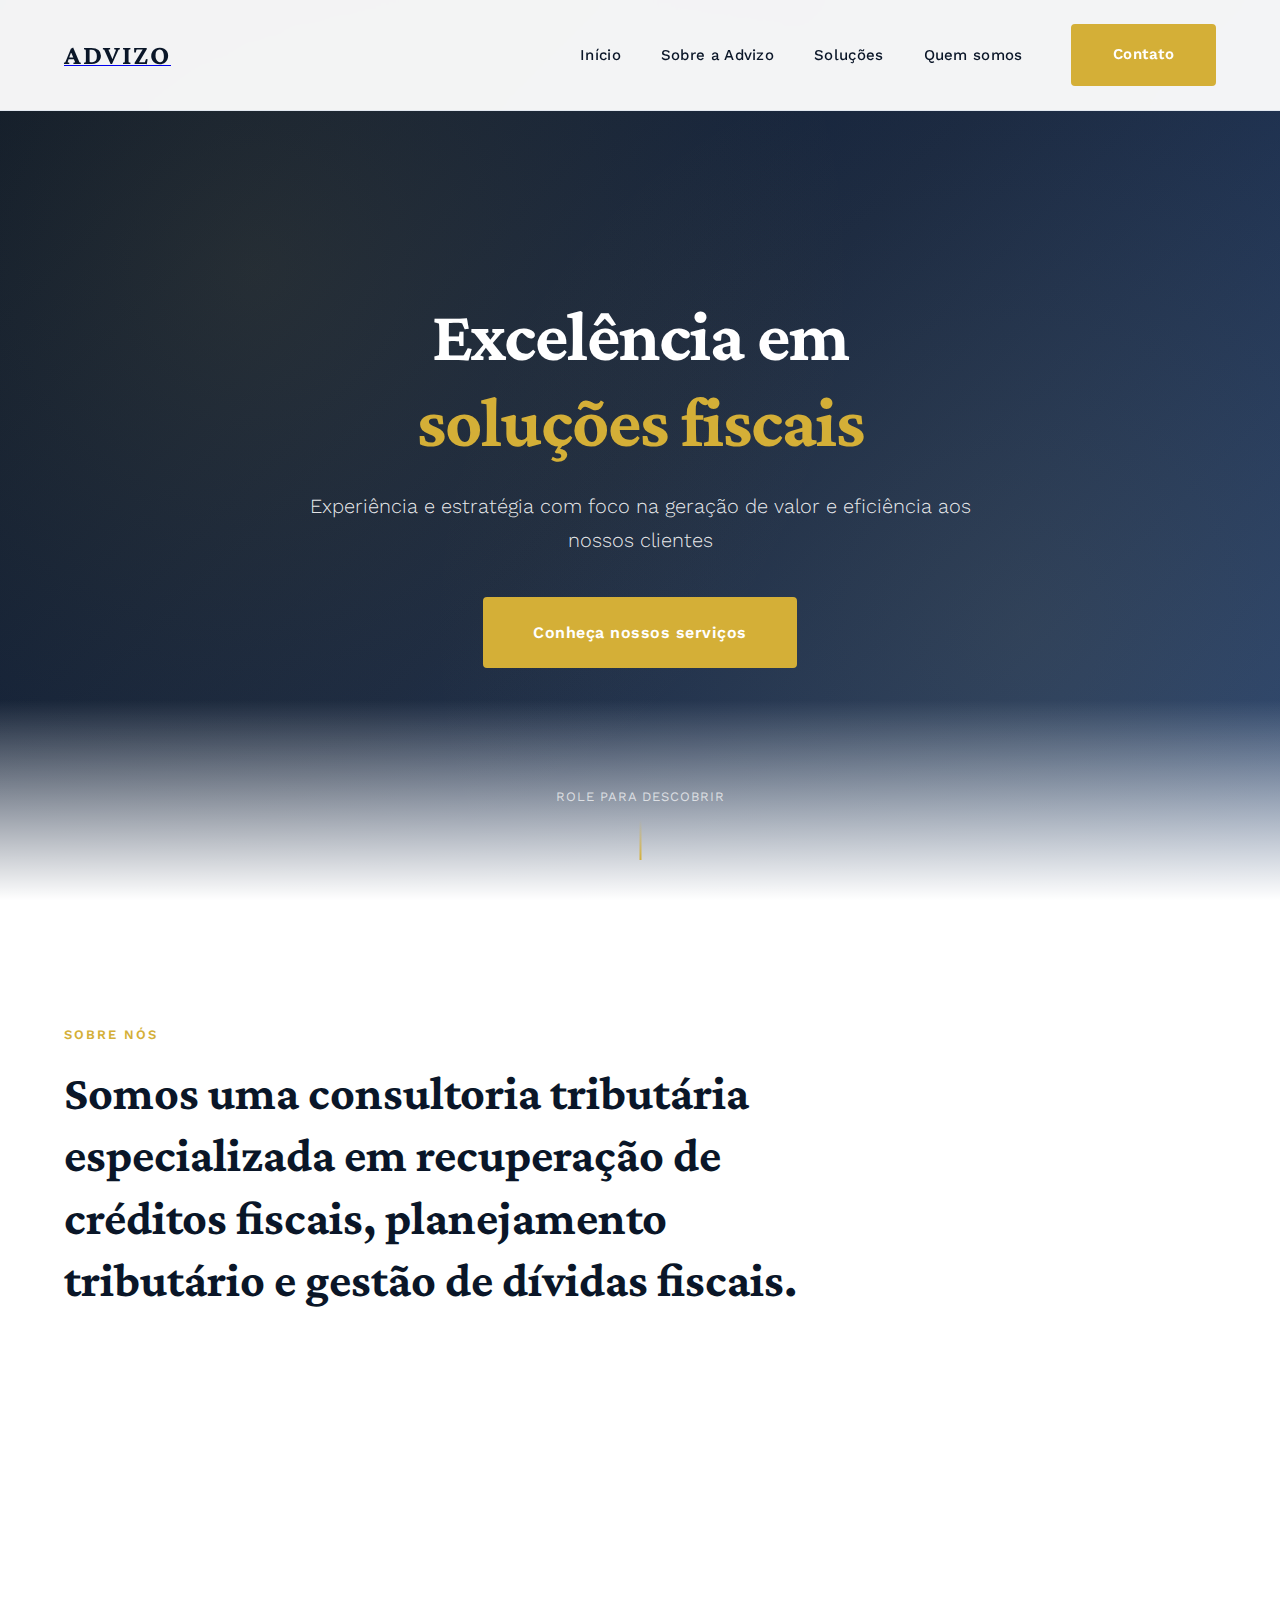
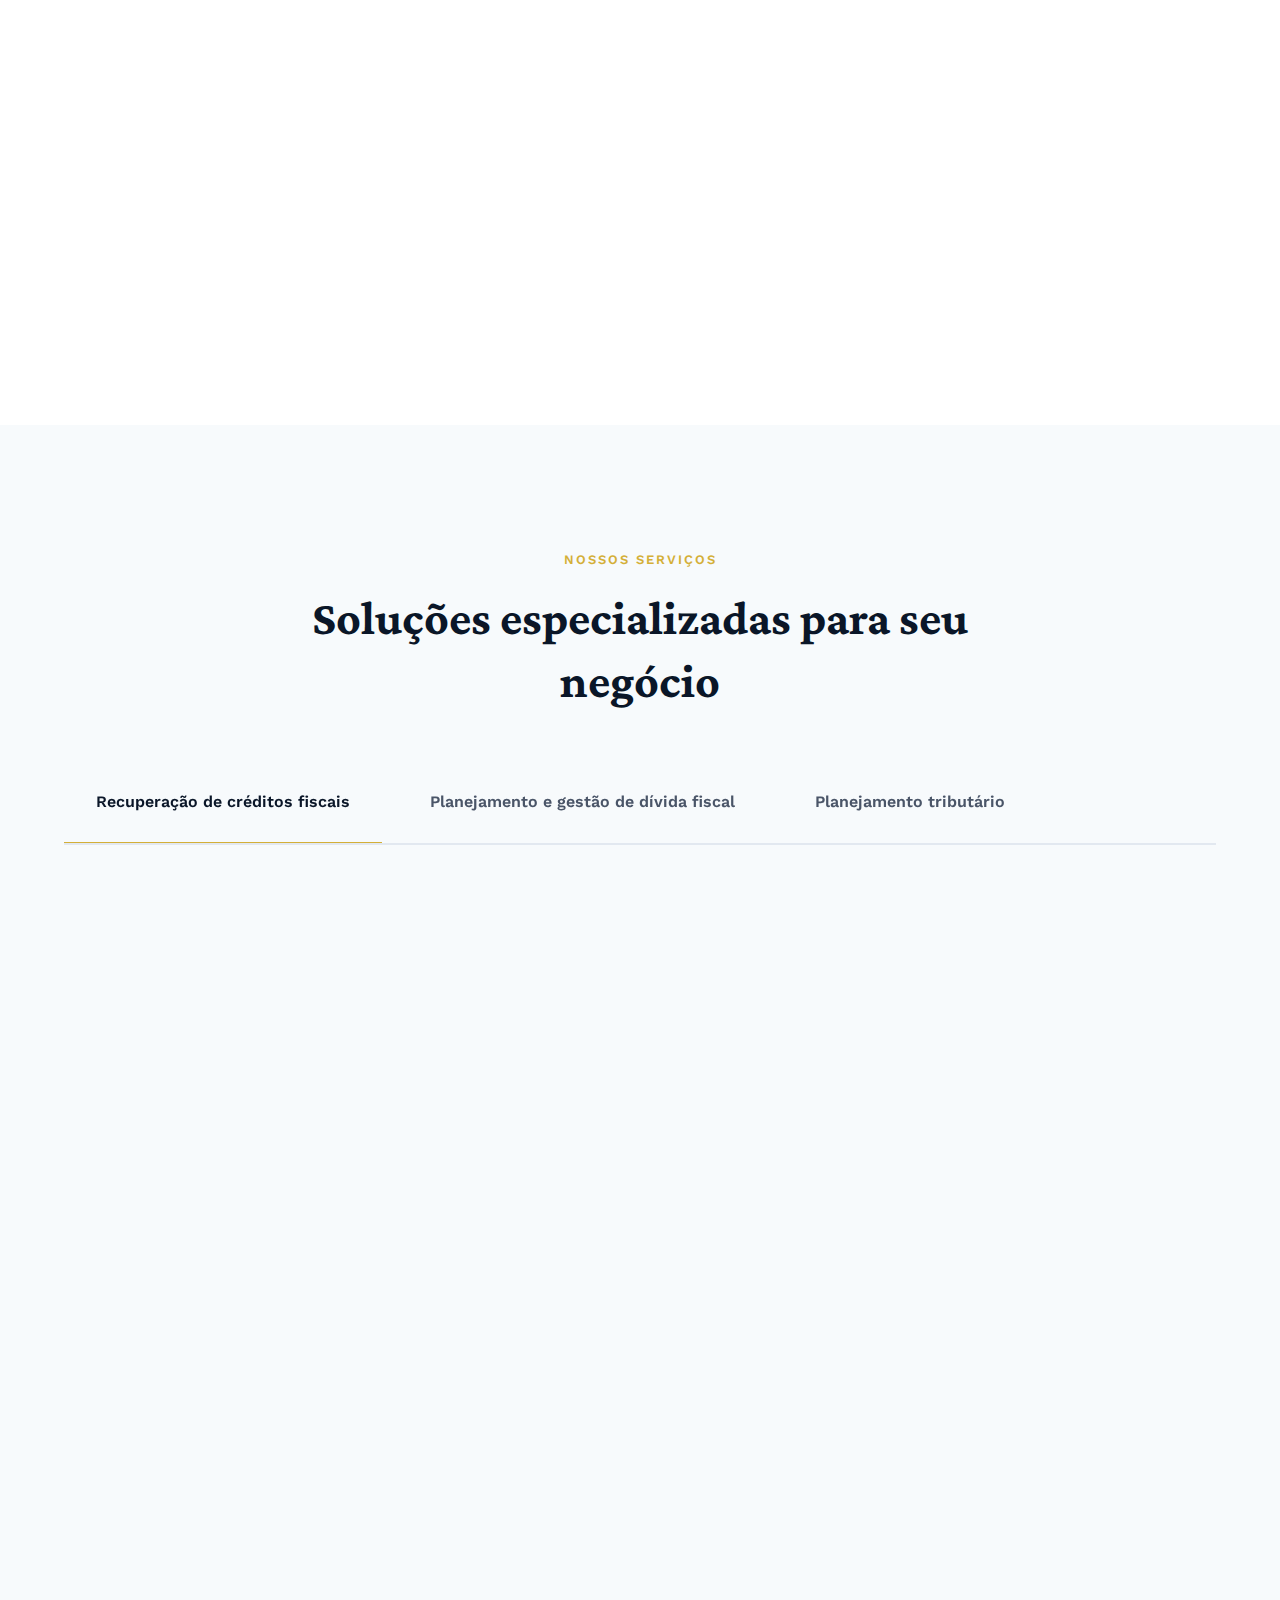
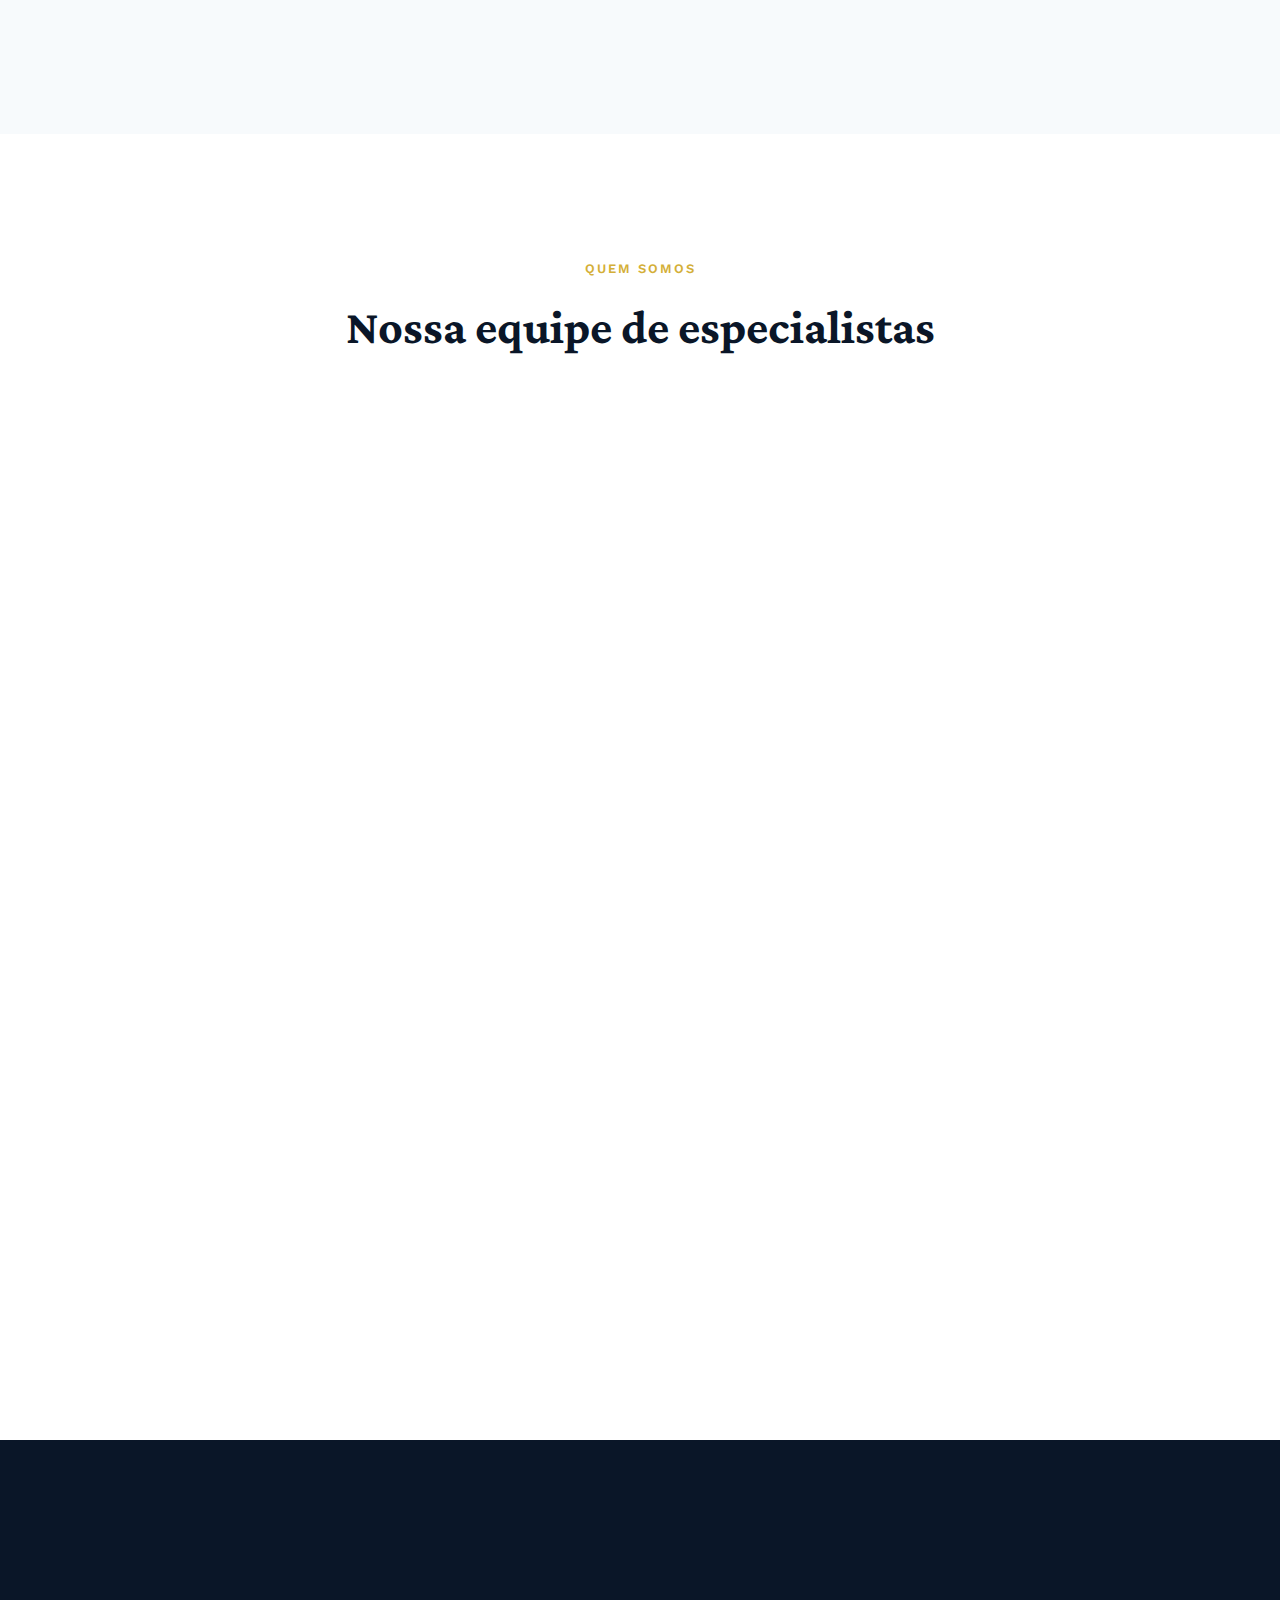
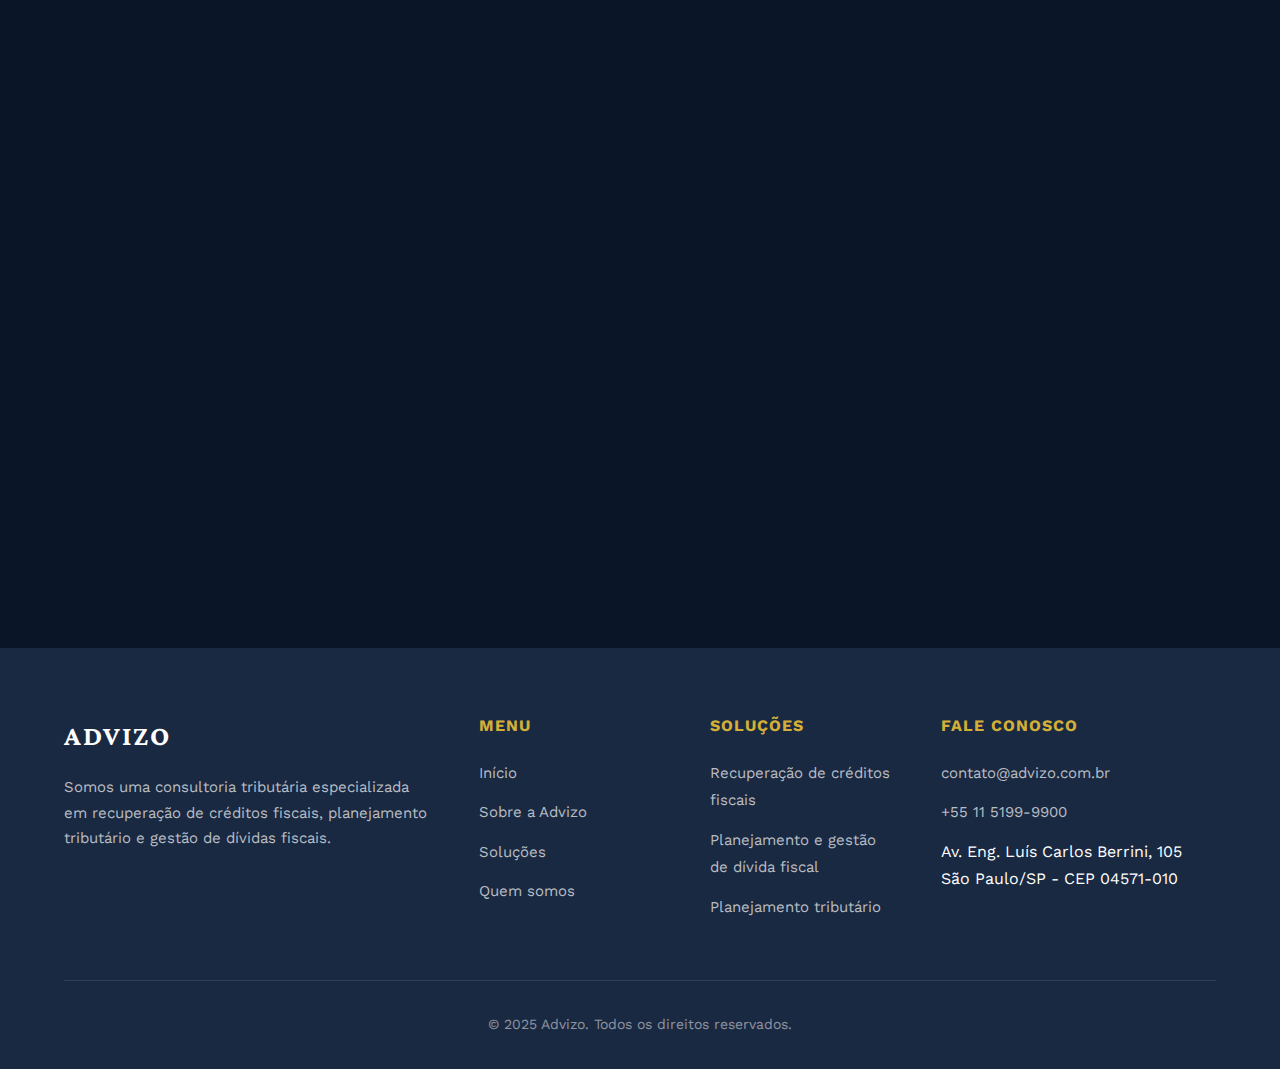
<file: index.html>
<!DOCTYPE html>
<html lang="pt-BR">
<head>
    <meta charset="UTF-8">
    <meta name="viewport" content="width=device-width, initial-scale=1.0">
    <title>Advizo - Excelência em Soluções Fiscais</title>
    <link rel="stylesheet" href="styles.css">
    <link rel="preconnect" href="https://fonts.googleapis.com">
    <link rel="preconnect" href="https://fonts.gstatic.com" crossorigin>
    <link href="https://fonts.googleapis.com/css2?family=Crimson+Pro:wght@300;400;600;700&family=Work+Sans:wght@300;400;500;600&display=swap" rel="stylesheet">
</head>
<body>
    <!-- Header/Navigation -->
    <header class="header" id="header">
        <nav class="nav container">
            <div class="nav__logo">
                <a href="#inicio">
                    <span class="logo-text">ADVIZO</span>
                </a>
            </div>
            
            <div class="nav__menu" id="nav-menu">
                <ul class="nav__list">
                    <li class="nav__item"><a href="#inicio" class="nav__link">Início</a></li>
                    <li class="nav__item"><a href="#sobre" class="nav__link">Sobre a Advizo</a></li>
                    <li class="nav__item dropdown">
                        <a href="#solucoes" class="nav__link">Soluções</a>
                        <ul class="dropdown-menu">
                            <li><a href="#recuperacao">Recuperação de créditos fiscais</a></li>
                            <li><a href="#planejamento">Planejamento e gestão de dívida fiscal</a></li>
                            <li><a href="#tributario">Planejamento tributário</a></li>
                        </ul>
                    </li>
                    <li class="nav__item"><a href="#quem" class="nav__link">Quem somos</a></li>
                </ul>
                
                <a href="#contato" class="btn-primary nav__cta">Contato</a>
            </div>

            <div class="nav__toggle" id="nav-toggle">
                <span></span>
                <span></span>
                <span></span>
            </div>
        </nav>
    </header>

    <!-- Hero Section -->
    <section class="hero" id="inicio">
        <div class="hero__background"></div>
        <div class="container">
            <div class="hero__content">
                <h1 class="hero__title">
                    <span class="hero__title-line">Excelência em</span>
                    <span class="hero__title-line">soluções fiscais</span>
                </h1>
                <p class="hero__subtitle">Experiência e estratégia com foco na geração de valor e eficiência aos nossos clientes</p>
                <a href="#sobre" class="btn-primary btn-large">Conheça nossos serviços</a>
            </div>
        </div>
        <div class="hero__scroll">
            <span>Role para descobrir</span>
            <div class="scroll-indicator"></div>
        </div>
    </section>

    <!-- About Section -->
    <section class="about" id="sobre">
        <div class="container">
            <div class="section-header">
                <span class="section-label">Sobre nós</span>
                <h2 class="section-title">Somos uma consultoria tributária especializada em recuperação de créditos fiscais, planejamento tributário e gestão de dívidas fiscais.</h2>
            </div>
            
            <div class="about__content">
                <div class="about__text">
                    <p>Para alcançar resultados e resolver desafios, é necessário mais do que conhecimento da legislação fiscal e uso de ferramentas padronizadas.</p>
                    
                    <p>Na <strong>Advizo</strong>, oferecemos soluções integradas nas áreas jurídica, contábil, financeira e de gestão, desempenhadas por uma equipe multidisciplinar, com décadas de experiência apoiando médias e grandes empresas a repensarem seus desafios tributários.</p>
                    
                    <p>Somos parceiros estratégicos de nossos clientes, simplificando desafios tributários e gerando resultados concretos e eficiência competitiva.</p>
                </div>
                
                <div class="about__stats">
                    <div class="stat-card">
                        <div class="stat-number">15+</div>
                        <div class="stat-label">Anos de experiência</div>
                    </div>
                    <div class="stat-card">
                        <div class="stat-number">100+</div>
                        <div class="stat-label">Empresas atendidas</div>
                    </div>
                    <div class="stat-card">
                        <div class="stat-number">3</div>
                        <div class="stat-label">Áreas de especialização</div>
                    </div>
                </div>
            </div>
        </div>
    </section>

    <!-- Services Section -->
    <section class="services" id="solucoes">
        <div class="container">
            <div class="section-header center">
                <span class="section-label">Nossos serviços</span>
                <h2 class="section-title">Soluções especializadas para seu negócio</h2>
            </div>

            <div class="services__tabs">
                <button class="tab-btn active" data-tab="recuperacao">Recuperação de créditos fiscais</button>
                <button class="tab-btn" data-tab="planejamento">Planejamento e gestão de dívida fiscal</button>
                <button class="tab-btn" data-tab="tributario">Planejamento tributário</button>
            </div>

            <div class="services__content">
                <!-- Tab 1 -->
                <div class="service-tab active" id="recuperacao">
                    <div class="service-grid">
                        <div class="service-image">
                            <div class="image-placeholder"></div>
                        </div>
                        <div class="service-info">
                            <h3>Recuperação de créditos fiscais</h3>
                            <p>Revisão das práticas fiscais e previdenciárias do período histórico. Em todos os cenários, a Advizo atua de ponta-a-ponta, desde a identificação das oportunidades até a retificação das obrigações, na elaboração de compensações e ajuizamento de ações.</p>
                            
                            <p>Uma vez elaboradas as compensações, a Advizo acompanha os clientes em todo o processo de compensação dos créditos identificados.</p>
                            
                            <ul class="service-list">
                                <li>Tributos apurados a maior</li>
                                <li>Créditos e deduções não aproveitados</li>
                                <li>Monetização de créditos fiscais em balanço</li>
                                <li>Medidas judiciais ativas das quais o cliente ainda não tenha se beneficiado</li>
                            </ul>
                            
                            <a href="#contato" class="btn-secondary">Fale conosco</a>
                        </div>
                    </div>
                </div>

                <!-- Tab 2 -->
                <div class="service-tab" id="planejamento">
                    <div class="service-grid">
                        <div class="service-image">
                            <div class="image-placeholder"></div>
                        </div>
                        <div class="service-info">
                            <h3>Planejamento e gestão de dívida fiscal</h3>
                            <p>Identificação de alternativas mais eficientes para pagamento de dívidas fiscais existentes e projetadas.</p>
                            
                            <p>A Advizo atua no mapeamento das dívidas, conciliação das informações contábeis e financeiras, desenho dos cenários alternativos e protocolo dos pedidos de renegociação.</p>
                            
                            <ul class="service-list">
                                <li>Renegociação de parcelamentos existentes para obtenção de novos descontos e alongamento do prazo de pagamento</li>
                                <li>Negociação de programas de transação de dívidas federais e estaduais junto a PGFN e PGE</li>
                                <li>Modelagem mais complexas, envolvendo a projeção de dívidas fiscais futuras, com cenários alternativos para renegociação</li>
                            </ul>
                            
                            <a href="#contato" class="btn-secondary">Fale conosco</a>
                        </div>
                    </div>
                </div>

                <!-- Tab 3 -->
                <div class="service-tab" id="tributario">
                    <div class="service-grid">
                        <div class="service-image">
                            <div class="image-placeholder"></div>
                        </div>
                        <div class="service-info">
                            <h3>Planejamento tributário</h3>
                            <p>Identificação de alavancas fiscais e previdenciárias com o objetivo de melhorar o resultado e fluxo de caixa dos clientes.</p>
                            
                            <p>A <strong>Advizo</strong> atua a quatro mãos com os clientes, desde a projeção dos números fiscais iniciais até a elaboração dos pleitos de incentivos, protocolo junto às autoridades fiscais e acompanhamento dos processos administrativos.</p>
                            
                            <ul class="service-list">
                                <li>Revisão de regimes de tributação para fins federais</li>
                                <li>Revisão da malha fiscal-logística de fornecedores e clientes para solicitação de incentivos de ICMS</li>
                                <li>Análise comparativa de incentivos, regimes especiais e ações judiciais de concorrentes</li>
                                <li>Revisão das estruturas societária e operacional dos clientes com o objetivo de melhorar a eficiência fiscal</li>
                            </ul>
                            
                            <a href="#contato" class="btn-secondary">Fale conosco</a>
                        </div>
                    </div>
                </div>
            </div>
        </div>
    </section>

    <!-- Team Section -->
    <section class="team" id="quem">
        <div class="container">
            <div class="section-header center">
                <span class="section-label">Quem somos</span>
                <h2 class="section-title">Nossa equipe de especialistas</h2>
            </div>

            <div class="team__grid">
                <!-- Team Member 1 -->
                <div class="team-card">
                    <div class="team-card__image">
                        <div class="avatar-placeholder">AR</div>
                    </div>
                    <div class="team-card__content">
                        <h3 class="team-card__name">Andre Rosa</h3>
                        <p class="team-card__role">Sócio fundador</p>
                        <p class="team-card__email">andre@advizo.com.br</p>
                        
                        <div class="team-card__bio">
                            <p><strong>Advogado tributarista</strong>, formado pela PUC-SP, especializado em contabilidade e pós-graduado em negócios pela Link School of Business.</p>
                            
                            <p><strong>15+ anos de experiência em consultoria empresarial</strong> com foco em estruturação fiscal e operações de M&A, atendendo a entidades locais e estrangeiras, incluindo grandes corporações, multinacionais brasileiras, fundos de private equity, fundos soberanos e fundos de pensão.</p>
                            
                            <p>Andre iniciou sua carreira na KPMG e, antes de fundar a Advizo, atuou como diretor sênior de tributos na Alvarez & Marsal.</p>
                            
                            <p>É nativo em português e fluente em inglês, espanhol e alemão.</p>
                        </div>
                        
                        <a href="https://www.linkedin.com/in/andreandraderosa/" target="_blank" class="team-card__linkedin">
                            <svg width="20" height="20" viewBox="0 0 24 24" fill="currentColor">
                                <path d="M19 0h-14c-2.761 0-5 2.239-5 5v14c0 2.761 2.239 5 5 5h14c2.762 0 5-2.239 5-5v-14c0-2.761-2.238-5-5-5zm-11 19h-3v-11h3v11zm-1.5-12.268c-.966 0-1.75-.79-1.75-1.764s.784-1.764 1.75-1.764 1.75.79 1.75 1.764-.783 1.764-1.75 1.764zm13.5 12.268h-3v-5.604c0-3.368-4-3.113-4 0v5.604h-3v-11h3v1.765c1.396-2.586 7-2.777 7 2.476v6.759z"/>
                            </svg>
                            LinkedIn
                        </a>
                    </div>
                </div>

                <!-- Team Member 2 -->
                <div class="team-card">
                    <div class="team-card__image">
                        <div class="avatar-placeholder">LS</div>
                    </div>
                    <div class="team-card__content">
                        <h3 class="team-card__name">Leonardo Salzedas</h3>
                        <p class="team-card__role">Sócio fundador</p>
                        <p class="team-card__email">leonardo@advizo.com.br</p>
                        
                        <div class="team-card__bio">
                            <p><strong>Advogado tributarista</strong>, formado pela UNESP e pós-graduado em direito tributário pela FGV e em finanças pelo INSPER.</p>
                            
                            <p><strong>15+ anos de experiência em consultoria empresarial</strong> com foco em planejamento tributário, gestão fiscal interina e planejamento de dívidas fiscais.</p>
                            
                            <p>Leonardo iniciou sua carreira na Ernst & Young e, antes de fundar a Advizo, atuou como diretor sênior de tributos na Alvarez & Marsal.</p>
                            
                            <p>É nativo em português e fluente em inglês.</p>
                        </div>
                        
                        <a href="https://www.linkedin.com/in/leonardo-salzedas-85115a22/" target="_blank" class="team-card__linkedin">
                            <svg width="20" height="20" viewBox="0 0 24 24" fill="currentColor">
                                <path d="M19 0h-14c-2.761 0-5 2.239-5 5v14c0 2.761 2.239 5 5 5h14c2.762 0 5-2.239 5-5v-14c0-2.761-2.238-5-5-5zm-11 19h-3v-11h3v11zm-1.5-12.268c-.966 0-1.75-.79-1.75-1.764s.784-1.764 1.75-1.764 1.75.79 1.75 1.764-.783 1.764-1.75 1.764zm13.5 12.268h-3v-5.604c0-3.368-4-3.113-4 0v5.604h-3v-11h3v1.765c1.396-2.586 7-2.777 7 2.476v6.759z"/>
                            </svg>
                            LinkedIn
                        </a>
                    </div>
                </div>
            </div>
        </div>
    </section>

    <!-- Contact Section -->
    <section class="contact" id="contato">
        <div class="container">
            <div class="contact__grid">
                <div class="contact__info">
                    <h2>Qual seu desafio hoje?</h2>
                    <p>Entre em contato conosco e descubra como podemos ajudar sua empresa a otimizar a gestão tributária e alcançar melhores resultados.</p>
                    
                    <div class="contact-details">
                        <div class="contact-item">
                            <svg width="24" height="24" viewBox="0 0 24 24" fill="none" stroke="currentColor" stroke-width="2">
                                <path d="M4 4h16c1.1 0 2 .9 2 2v12c0 1.1-.9 2-2 2H4c-1.1 0-2-.9-2-2V6c0-1.1.9-2 2-2z"/>
                                <polyline points="22,6 12,13 2,6"/>
                            </svg>
                            <div>
                                <strong>Email</strong>
                                <a href="mailto:contato@advizo.com.br">contato@advizo.com.br</a>
                            </div>
                        </div>
                        
                        <div class="contact-item">
                            <svg width="24" height="24" viewBox="0 0 24 24" fill="none" stroke="currentColor" stroke-width="2">
                                <path d="M22 16.92v3a2 2 0 0 1-2.18 2 19.79 19.79 0 0 1-8.63-3.07 19.5 19.5 0 0 1-6-6 19.79 19.79 0 0 1-3.07-8.67A2 2 0 0 1 4.11 2h3a2 2 0 0 1 2 1.72 12.84 12.84 0 0 0 .7 2.81 2 2 0 0 1-.45 2.11L8.09 9.91a16 16 0 0 0 6 6l1.27-1.27a2 2 0 0 1 2.11-.45 12.84 12.84 0 0 0 2.81.7A2 2 0 0 1 22 16.92z"/>
                            </svg>
                            <div>
                                <strong>Telefone</strong>
                                <a href="tel:+551151999900">+55 11 5199-9900</a>
                            </div>
                        </div>
                        
                        <div class="contact-item">
                            <svg width="24" height="24" viewBox="0 0 24 24" fill="none" stroke="currentColor" stroke-width="2">
                                <path d="M21 10c0 7-9 13-9 13s-9-6-9-13a9 9 0 0 1 18 0z"/>
                                <circle cx="12" cy="10" r="3"/>
                            </svg>
                            <div>
                                <strong>Endereço</strong>
                                <p>Avenida Engenheiro Luís Carlos Berrini, 105<br>
                                Ed. Thera Office - Conj. 1412<br>
                                Cidade Monções, São Paulo/SP<br>
                                CEP 04571-010</p>
                            </div>
                        </div>
                    </div>
                </div>
                
                <div class="contact__form">
                    <form id="contactForm">
                        <div class="form-group">
                            <input type="text" id="name" name="name" placeholder="Nome" required>
                        </div>
                        
                        <div class="form-group">
                            <input type="email" id="email" name="email" placeholder="Email" required>
                        </div>
                        
                        <div class="form-group">
                            <input type="tel" id="phone" name="phone" placeholder="Telefone" required>
                        </div>
                        
                        <div class="form-group">
                            <textarea id="message" name="message" rows="5" placeholder="Mensagem" required></textarea>
                        </div>
                        
                        <button type="submit" class="btn-primary btn-full">Enviar</button>
                    </form>
                </div>
            </div>
        </div>
    </section>

    <!-- Footer -->
    <footer class="footer">
        <div class="container">
            <div class="footer__grid">
                <div class="footer__brand">
                    <div class="logo-text">ADVIZO</div>
                    <p>Somos uma consultoria tributária especializada em recuperação de créditos fiscais, planejamento tributário e gestão de dívidas fiscais.</p>
                </div>
                
                <div class="footer__nav">
                    <h4>Menu</h4>
                    <ul>
                        <li><a href="#inicio">Início</a></li>
                        <li><a href="#sobre">Sobre a Advizo</a></li>
                        <li><a href="#solucoes">Soluções</a></li>
                        <li><a href="#quem">Quem somos</a></li>
                    </ul>
                </div>
                
                <div class="footer__services">
                    <h4>Soluções</h4>
                    <ul>
                        <li><a href="#recuperacao">Recuperação de créditos fiscais</a></li>
                        <li><a href="#planejamento">Planejamento e gestão de dívida fiscal</a></li>
                        <li><a href="#tributario">Planejamento tributário</a></li>
                    </ul>
                </div>
                
                <div class="footer__contact">
                    <h4>Fale conosco</h4>
                    <ul>
                        <li><a href="mailto:contato@advizo.com.br">contato@advizo.com.br</a></li>
                        <li><a href="tel:+551151999900">+55 11 5199-9900</a></li>
                        <li>Av. Eng. Luís Carlos Berrini, 105<br>São Paulo/SP - CEP 04571-010</li>
                    </ul>
                </div>
            </div>
            
            <div class="footer__bottom">
                <p>&copy; 2025 Advizo. Todos os direitos reservados.</p>
            </div>
        </div>
    </footer>

    <script src="script.js"></script>
</body>
</html>
</file>
<file: styles.css>
:root {
    /* Color Palette - Sofisticado e profissional */
    --primary-dark: #0A1628;
    --primary-navy: #1a2942;
    --primary-blue: #2c4875;
    --accent-gold: #D4AF37;
    --accent-gold-light: #E5C158;
    --text-primary: #0A1628;
    --text-secondary: #4A5568;
    --text-light: #718096;
    --bg-white: #FFFFFF;
    --bg-gray: #F7FAFC;
    --bg-light: #EDF2F7;
    --border-color: #E2E8F0;
    
    /* Typography */
    --font-display: 'Crimson Pro', serif;
    --font-body: 'Work Sans', sans-serif;
    
    /* Spacing */
    --container-width: 1200px;
    --section-padding: 120px;
    --section-padding-mobile: 60px;
    
    /* Transitions */
    --transition-smooth: all 0.4s cubic-bezier(0.4, 0, 0.2, 1);
    --transition-fast: all 0.2s ease;
}

* {
    margin: 0;
    padding: 0;
    box-sizing: border-box;
}

html {
    scroll-behavior: smooth;
    scroll-padding-top: 80px;
}

body {
    font-family: var(--font-body);
    color: var(--text-primary);
    line-height: 1.7;
    background: var(--bg-white);
    overflow-x: hidden;
}

.container {
    max-width: var(--container-width);
    margin: 0 auto;
    padding: 0 24px;
}

/* =============== HEADER =============== */
.header {
    position: fixed;
    top: 0;
    left: 0;
    width: 100%;
    z-index: 1000;
    background: rgba(255, 255, 255, 0.95);
    backdrop-filter: blur(10px);
    border-bottom: 1px solid var(--border-color);
    transition: var(--transition-smooth);
}

.header.scrolled {
    box-shadow: 0 4px 20px rgba(10, 22, 40, 0.08);
}

.nav {
    display: flex;
    align-items: center;
    justify-content: space-between;
    padding: 24px;
    position: relative;
}

.nav__logo .logo-text {
    font-family: var(--font-display);
    font-size: 28px;
    font-weight: 700;
    color: var(--primary-dark);
    letter-spacing: 2px;
    text-decoration: none;
}

.nav__menu {
    display: flex;
    align-items: center;
    gap: 48px;
}

.nav__list {
    display: flex;
    list-style: none;
    gap: 40px;
    align-items: center;
}

.nav__link {
    color: var(--text-primary);
    text-decoration: none;
    font-weight: 500;
    font-size: 15px;
    position: relative;
    transition: var(--transition-fast);
    letter-spacing: 0.3px;
}

.nav__link:hover {
    color: var(--accent-gold);
}

.nav__link::after {
    content: '';
    position: absolute;
    bottom: -4px;
    left: 0;
    width: 0;
    height: 2px;
    background: var(--accent-gold);
    transition: width 0.3s ease;
}

.nav__link:hover::after {
    width: 100%;
}

.dropdown {
    position: relative;
}

.dropdown-menu {
    position: absolute;
    top: 100%;
    left: 0;
    background: white;
    box-shadow: 0 10px 40px rgba(10, 22, 40, 0.15);
    border-radius: 8px;
    padding: 16px 0;
    min-width: 280px;
    opacity: 0;
    visibility: hidden;
    transform: translateY(10px);
    transition: var(--transition-smooth);
    margin-top: 16px;
    list-style: none;
}

.dropdown:hover .dropdown-menu {
    opacity: 1;
    visibility: visible;
    transform: translateY(0);
}

.dropdown-menu li a {
    display: block;
    padding: 12px 24px;
    color: var(--text-primary);
    text-decoration: none;
    font-size: 14px;
    transition: var(--transition-fast);
}

.dropdown-menu li a:hover {
    background: var(--bg-gray);
    color: var(--accent-gold);
    padding-left: 32px;
}

.nav__toggle {
    display: none;
    flex-direction: column;
    gap: 6px;
    cursor: pointer;
}

.nav__toggle span {
    width: 28px;
    height: 3px;
    background: var(--primary-dark);
    border-radius: 2px;
    transition: var(--transition-fast);
}

/* =============== BUTTONS =============== */
.btn-primary {
    display: inline-block;
    padding: 16px 40px;
    background: var(--accent-gold);
    color: white;
    text-decoration: none;
    font-weight: 600;
    font-size: 15px;
    border-radius: 4px;
    transition: var(--transition-smooth);
    border: 2px solid var(--accent-gold);
    letter-spacing: 0.5px;
    cursor: pointer;
}

.btn-primary:hover {
    background: var(--accent-gold-light);
    border-color: var(--accent-gold-light);
    transform: translateY(-2px);
    box-shadow: 0 8px 24px rgba(212, 175, 55, 0.3);
}

.btn-large {
    padding: 20px 48px;
    font-size: 16px;
}

.btn-secondary {
    display: inline-block;
    padding: 14px 36px;
    background: transparent;
    color: var(--primary-dark);
    text-decoration: none;
    font-weight: 600;
    font-size: 15px;
    border-radius: 4px;
    border: 2px solid var(--primary-dark);
    transition: var(--transition-smooth);
    letter-spacing: 0.5px;
}

.btn-secondary:hover {
    background: var(--primary-dark);
    color: white;
    transform: translateY(-2px);
}

.btn-full {
    width: 100%;
}

/* =============== HERO =============== */
.hero {
    position: relative;
    min-height: 100vh;
    display: flex;
    align-items: center;
    justify-content: center;
    padding: 140px 0 80px;
    overflow: hidden;
}

.hero__background {
    position: absolute;
    top: 0;
    left: 0;
    width: 100%;
    height: 100%;
    background: linear-gradient(135deg, #0A1628 0%, #1a2942 50%, #2c4875 100%);
    z-index: -2;
}

.hero__background::before {
    content: '';
    position: absolute;
    top: 0;
    left: 0;
    width: 100%;
    height: 100%;
    background: 
        radial-gradient(circle at 20% 30%, rgba(212, 175, 55, 0.1) 0%, transparent 50%),
        radial-gradient(circle at 80% 70%, rgba(212, 175, 55, 0.08) 0%, transparent 50%);
    z-index: -1;
}

.hero__background::after {
    content: '';
    position: absolute;
    bottom: 0;
    left: 0;
    width: 100%;
    height: 200px;
    background: linear-gradient(to top, rgba(255, 255, 255, 1) 0%, rgba(255, 255, 255, 0) 100%);
}

.hero__content {
    text-align: center;
    max-width: 900px;
    margin: 0 auto;
    animation: fadeInUp 1s ease;
}

.hero__title {
    font-family: var(--font-display);
    font-size: 72px;
    font-weight: 700;
    color: white;
    margin-bottom: 24px;
    line-height: 1.2;
    letter-spacing: -1px;
}

.hero__title-line {
    display: block;
    animation: fadeInUp 1s ease backwards;
}

.hero__title-line:nth-child(1) {
    animation-delay: 0.2s;
}

.hero__title-line:nth-child(2) {
    animation-delay: 0.4s;
    color: var(--accent-gold);
}

.hero__subtitle {
    font-size: 20px;
    color: rgba(255, 255, 255, 0.9);
    margin-bottom: 40px;
    max-width: 700px;
    margin-left: auto;
    margin-right: auto;
    font-weight: 300;
    animation: fadeInUp 1s ease 0.6s backwards;
}

.hero__content .btn-primary {
    animation: fadeInUp 1s ease 0.8s backwards;
}

.hero__scroll {
    position: absolute;
    bottom: 40px;
    left: 50%;
    transform: translateX(-50%);
    display: flex;
    flex-direction: column;
    align-items: center;
    gap: 12px;
    color: rgba(255, 255, 255, 0.7);
    font-size: 13px;
    letter-spacing: 1px;
    text-transform: uppercase;
    animation: fadeIn 1s ease 1.2s backwards;
}

.scroll-indicator {
    width: 2px;
    height: 40px;
    background: linear-gradient(to bottom, rgba(212, 175, 55, 0) 0%, var(--accent-gold) 100%);
    animation: scrollBounce 2s ease infinite;
}

@keyframes fadeInUp {
    from {
        opacity: 0;
        transform: translateY(30px);
    }
    to {
        opacity: 1;
        transform: translateY(0);
    }
}

@keyframes fadeIn {
    from { opacity: 0; }
    to { opacity: 1; }
}

@keyframes scrollBounce {
    0%, 100% { transform: translateY(0); }
    50% { transform: translateY(10px); }
}

/* =============== SECTIONS =============== */
.section-header {
    margin-bottom: 64px;
}

.section-header.center {
    text-align: center;
}

.section-label {
    display: inline-block;
    font-size: 13px;
    font-weight: 600;
    letter-spacing: 2px;
    text-transform: uppercase;
    color: var(--accent-gold);
    margin-bottom: 16px;
}

.section-title {
    font-family: var(--font-display);
    font-size: 48px;
    font-weight: 700;
    color: var(--primary-dark);
    line-height: 1.3;
    max-width: 800px;
}

.section-header.center .section-title {
    margin: 0 auto;
}

/* =============== ABOUT =============== */
.about {
    padding: var(--section-padding) 0;
    background: var(--bg-white);
}

.about__content {
    display: grid;
    grid-template-columns: 1.5fr 1fr;
    gap: 80px;
    align-items: start;
}

.about__text p {
    margin-bottom: 24px;
    font-size: 18px;
    color: var(--text-secondary);
    line-height: 1.8;
}

.about__text strong {
    color: var(--primary-dark);
    font-weight: 600;
}

.about__stats {
    display: flex;
    flex-direction: column;
    gap: 32px;
    position: sticky;
    top: 120px;
}

.stat-card {
    padding: 32px;
    background: var(--bg-gray);
    border-radius: 8px;
    border-left: 4px solid var(--accent-gold);
    transition: var(--transition-smooth);
}

.stat-card:hover {
    transform: translateX(8px);
    box-shadow: 0 8px 24px rgba(10, 22, 40, 0.08);
}

.stat-number {
    font-family: var(--font-display);
    font-size: 56px;
    font-weight: 700;
    color: var(--accent-gold);
    margin-bottom: 8px;
    line-height: 1;
}

.stat-label {
    font-size: 16px;
    color: var(--text-secondary);
    font-weight: 500;
}

/* =============== SERVICES =============== */
.services {
    padding: var(--section-padding) 0;
    background: var(--bg-gray);
}

.services__tabs {
    display: flex;
    gap: 16px;
    margin-bottom: 64px;
    border-bottom: 2px solid var(--border-color);
    overflow-x: auto;
    padding-bottom: 16px;
}

.tab-btn {
    padding: 16px 32px;
    background: transparent;
    border: none;
    color: var(--text-secondary);
    font-size: 16px;
    font-weight: 600;
    cursor: pointer;
    white-space: nowrap;
    position: relative;
    transition: var(--transition-fast);
    font-family: var(--font-body);
}

.tab-btn::after {
    content: '';
    position: absolute;
    bottom: -18px;
    left: 0;
    width: 0;
    height: 3px;
    background: var(--accent-gold);
    transition: width 0.3s ease;
}

.tab-btn:hover {
    color: var(--primary-dark);
}

.tab-btn.active {
    color: var(--primary-dark);
}

.tab-btn.active::after {
    width: 100%;
}

.service-tab {
    display: none;
    animation: fadeIn 0.5s ease;
}

.service-tab.active {
    display: block;
}

.service-grid {
    display: grid;
    grid-template-columns: 1fr 1.2fr;
    gap: 64px;
    align-items: start;
}

.service-image .image-placeholder {
    width: 100%;
    aspect-ratio: 4/3;
    background: linear-gradient(135deg, var(--primary-dark) 0%, var(--primary-blue) 100%);
    border-radius: 12px;
    position: relative;
    overflow: hidden;
}

.service-image .image-placeholder::before {
    content: '';
    position: absolute;
    top: 50%;
    left: 50%;
    transform: translate(-50%, -50%);
    width: 80%;
    height: 80%;
    background: radial-gradient(circle, rgba(212, 175, 55, 0.2) 0%, transparent 70%);
}

.service-info h3 {
    font-family: var(--font-display);
    font-size: 36px;
    color: var(--primary-dark);
    margin-bottom: 24px;
    font-weight: 700;
}

.service-info p {
    font-size: 17px;
    color: var(--text-secondary);
    margin-bottom: 20px;
    line-height: 1.8;
}

.service-list {
    list-style: none;
    margin: 32px 0;
    padding: 0;
}

.service-list li {
    padding: 16px 0 16px 32px;
    position: relative;
    color: var(--text-secondary);
    line-height: 1.7;
    font-size: 16px;
}

.service-list li::before {
    content: '→';
    position: absolute;
    left: 0;
    color: var(--accent-gold);
    font-weight: 700;
    font-size: 20px;
}

/* =============== TEAM =============== */
.team {
    padding: var(--section-padding) 0;
    background: var(--bg-white);
}

.team__grid {
    display: grid;
    grid-template-columns: repeat(2, 1fr);
    gap: 48px;
}

.team-card {
    background: white;
    border-radius: 12px;
    overflow: hidden;
    border: 1px solid var(--border-color);
    transition: var(--transition-smooth);
}

.team-card:hover {
    box-shadow: 0 16px 48px rgba(10, 22, 40, 0.12);
    transform: translateY(-4px);
}

.team-card__image {
    padding: 48px;
    background: var(--bg-gray);
    text-align: center;
}

.avatar-placeholder {
    width: 160px;
    height: 160px;
    border-radius: 50%;
    background: linear-gradient(135deg, var(--primary-dark) 0%, var(--accent-gold) 100%);
    color: white;
    display: flex;
    align-items: center;
    justify-content: center;
    font-family: var(--font-display);
    font-size: 48px;
    font-weight: 700;
    margin: 0 auto;
    box-shadow: 0 8px 24px rgba(10, 22, 40, 0.15);
}

.team-card__content {
    padding: 40px;
}

.team-card__name {
    font-family: var(--font-display);
    font-size: 32px;
    color: var(--primary-dark);
    margin-bottom: 8px;
    font-weight: 700;
}

.team-card__role {
    font-size: 16px;
    color: var(--accent-gold);
    font-weight: 600;
    margin-bottom: 4px;
    text-transform: uppercase;
    letter-spacing: 1px;
}

.team-card__email {
    font-size: 15px;
    color: var(--text-light);
    margin-bottom: 24px;
}

.team-card__bio p {
    font-size: 15px;
    color: var(--text-secondary);
    margin-bottom: 16px;
    line-height: 1.7;
}

.team-card__bio strong {
    color: var(--primary-dark);
    font-weight: 600;
}

.team-card__linkedin {
    display: inline-flex;
    align-items: center;
    gap: 8px;
    padding: 12px 24px;
    background: var(--primary-dark);
    color: white;
    text-decoration: none;
    border-radius: 4px;
    font-weight: 600;
    font-size: 14px;
    margin-top: 24px;
    transition: var(--transition-fast);
}

.team-card__linkedin:hover {
    background: var(--accent-gold);
    transform: translateY(-2px);
}

/* =============== CONTACT =============== */
.contact {
    padding: var(--section-padding) 0;
    background: var(--primary-dark);
    color: white;
}

.contact__grid {
    display: grid;
    grid-template-columns: 1fr 1fr;
    gap: 80px;
}

.contact__info h2 {
    font-family: var(--font-display);
    font-size: 48px;
    margin-bottom: 24px;
    font-weight: 700;
}

.contact__info > p {
    font-size: 18px;
    color: rgba(255, 255, 255, 0.8);
    margin-bottom: 48px;
    line-height: 1.7;
}

.contact-details {
    display: flex;
    flex-direction: column;
    gap: 32px;
}

.contact-item {
    display: flex;
    gap: 20px;
    align-items: flex-start;
}

.contact-item svg {
    flex-shrink: 0;
    color: var(--accent-gold);
    margin-top: 4px;
}

.contact-item strong {
    display: block;
    font-size: 14px;
    text-transform: uppercase;
    letter-spacing: 1px;
    color: var(--accent-gold);
    margin-bottom: 8px;
}

.contact-item a {
    color: white;
    text-decoration: none;
    transition: var(--transition-fast);
}

.contact-item a:hover {
    color: var(--accent-gold);
}

.contact-item p {
    color: rgba(255, 255, 255, 0.8);
    line-height: 1.7;
}

.contact__form {
    background: rgba(255, 255, 255, 0.05);
    padding: 48px;
    border-radius: 12px;
    backdrop-filter: blur(10px);
    border: 1px solid rgba(255, 255, 255, 0.1);
}

.form-group {
    margin-bottom: 24px;
}

.form-group input,
.form-group textarea {
    width: 100%;
    padding: 16px;
    background: rgba(255, 255, 255, 0.08);
    border: 1px solid rgba(255, 255, 255, 0.2);
    border-radius: 4px;
    color: white;
    font-size: 15px;
    font-family: var(--font-body);
    transition: var(--transition-fast);
}

.form-group input::placeholder,
.form-group textarea::placeholder {
    color: rgba(255, 255, 255, 0.5);
}

.form-group input:focus,
.form-group textarea:focus {
    outline: none;
    border-color: var(--accent-gold);
    background: rgba(255, 255, 255, 0.1);
}

/* =============== FOOTER =============== */
.footer {
    background: var(--primary-navy);
    color: white;
    padding: 64px 0 32px;
}

.footer__grid {
    display: grid;
    grid-template-columns: 2fr 1fr 1fr 1.5fr;
    gap: 48px;
    margin-bottom: 48px;
}

.footer__brand .logo-text {
    font-family: var(--font-display);
    font-size: 28px;
    font-weight: 700;
    letter-spacing: 2px;
    margin-bottom: 16px;
    display: block;
}

.footer__brand p {
    color: rgba(255, 255, 255, 0.7);
    line-height: 1.7;
    font-size: 15px;
}

.footer h4 {
    font-size: 16px;
    font-weight: 700;
    margin-bottom: 20px;
    text-transform: uppercase;
    letter-spacing: 1px;
    color: var(--accent-gold);
}

.footer ul {
    list-style: none;
}

.footer ul li {
    margin-bottom: 12px;
}

.footer ul li a {
    color: rgba(255, 255, 255, 0.7);
    text-decoration: none;
    transition: var(--transition-fast);
    font-size: 15px;
}

.footer ul li a:hover {
    color: var(--accent-gold);
    padding-left: 4px;
}

.footer__bottom {
    padding-top: 32px;
    border-top: 1px solid rgba(255, 255, 255, 0.1);
    text-align: center;
    color: rgba(255, 255, 255, 0.5);
    font-size: 14px;
}

/* =============== RESPONSIVE =============== */
@media (max-width: 968px) {
    :root {
        --section-padding: 80px;
    }

    .nav__menu {
        position: fixed;
        top: 80px;
        left: -100%;
        width: 100%;
        height: calc(100vh - 80px);
        background: white;
        flex-direction: column;
        padding: 48px 24px;
        gap: 32px;
        transition: var(--transition-smooth);
        overflow-y: auto;
    }

    .nav__menu.active {
        left: 0;
    }

    .nav__list {
        flex-direction: column;
        gap: 24px;
        width: 100%;
    }

    .nav__item {
        width: 100%;
        text-align: center;
    }

    .dropdown-menu {
        position: static;
        opacity: 1;
        visibility: visible;
        transform: none;
        box-shadow: none;
        margin-top: 12px;
        background: var(--bg-gray);
    }

    .nav__toggle {
        display: flex;
    }

    .nav__toggle.active span:nth-child(1) {
        transform: rotate(45deg) translate(8px, 8px);
    }

    .nav__toggle.active span:nth-child(2) {
        opacity: 0;
    }

    .nav__toggle.active span:nth-child(3) {
        transform: rotate(-45deg) translate(8px, -8px);
    }

    .hero__title {
        font-size: 48px;
    }

    .hero__subtitle {
        font-size: 18px;
    }

    .section-title {
        font-size: 36px;
    }

    .about__content {
        grid-template-columns: 1fr;
        gap: 48px;
    }

    .about__stats {
        position: static;
    }

    .service-grid {
        grid-template-columns: 1fr;
        gap: 40px;
    }

    .services__tabs {
        flex-direction: column;
        gap: 8px;
    }

    .team__grid {
        grid-template-columns: 1fr;
    }

    .contact__grid {
        grid-template-columns: 1fr;
        gap: 48px;
    }

    .footer__grid {
        grid-template-columns: 1fr;
        gap: 32px;
    }
}

@media (max-width: 640px) {
    :root {
        --section-padding: 60px;
    }

    .hero__title {
        font-size: 36px;
    }

    .hero__subtitle {
        font-size: 16px;
    }

    .section-title {
        font-size: 28px;
    }

    .service-info h3 {
        font-size: 28px;
    }

    .team-card__name {
        font-size: 24px;
    }

    .contact__info h2 {
        font-size: 32px;
    }

    .btn-primary,
    .btn-secondary {
        padding: 14px 28px;
        font-size: 14px;
    }
}
</file>
